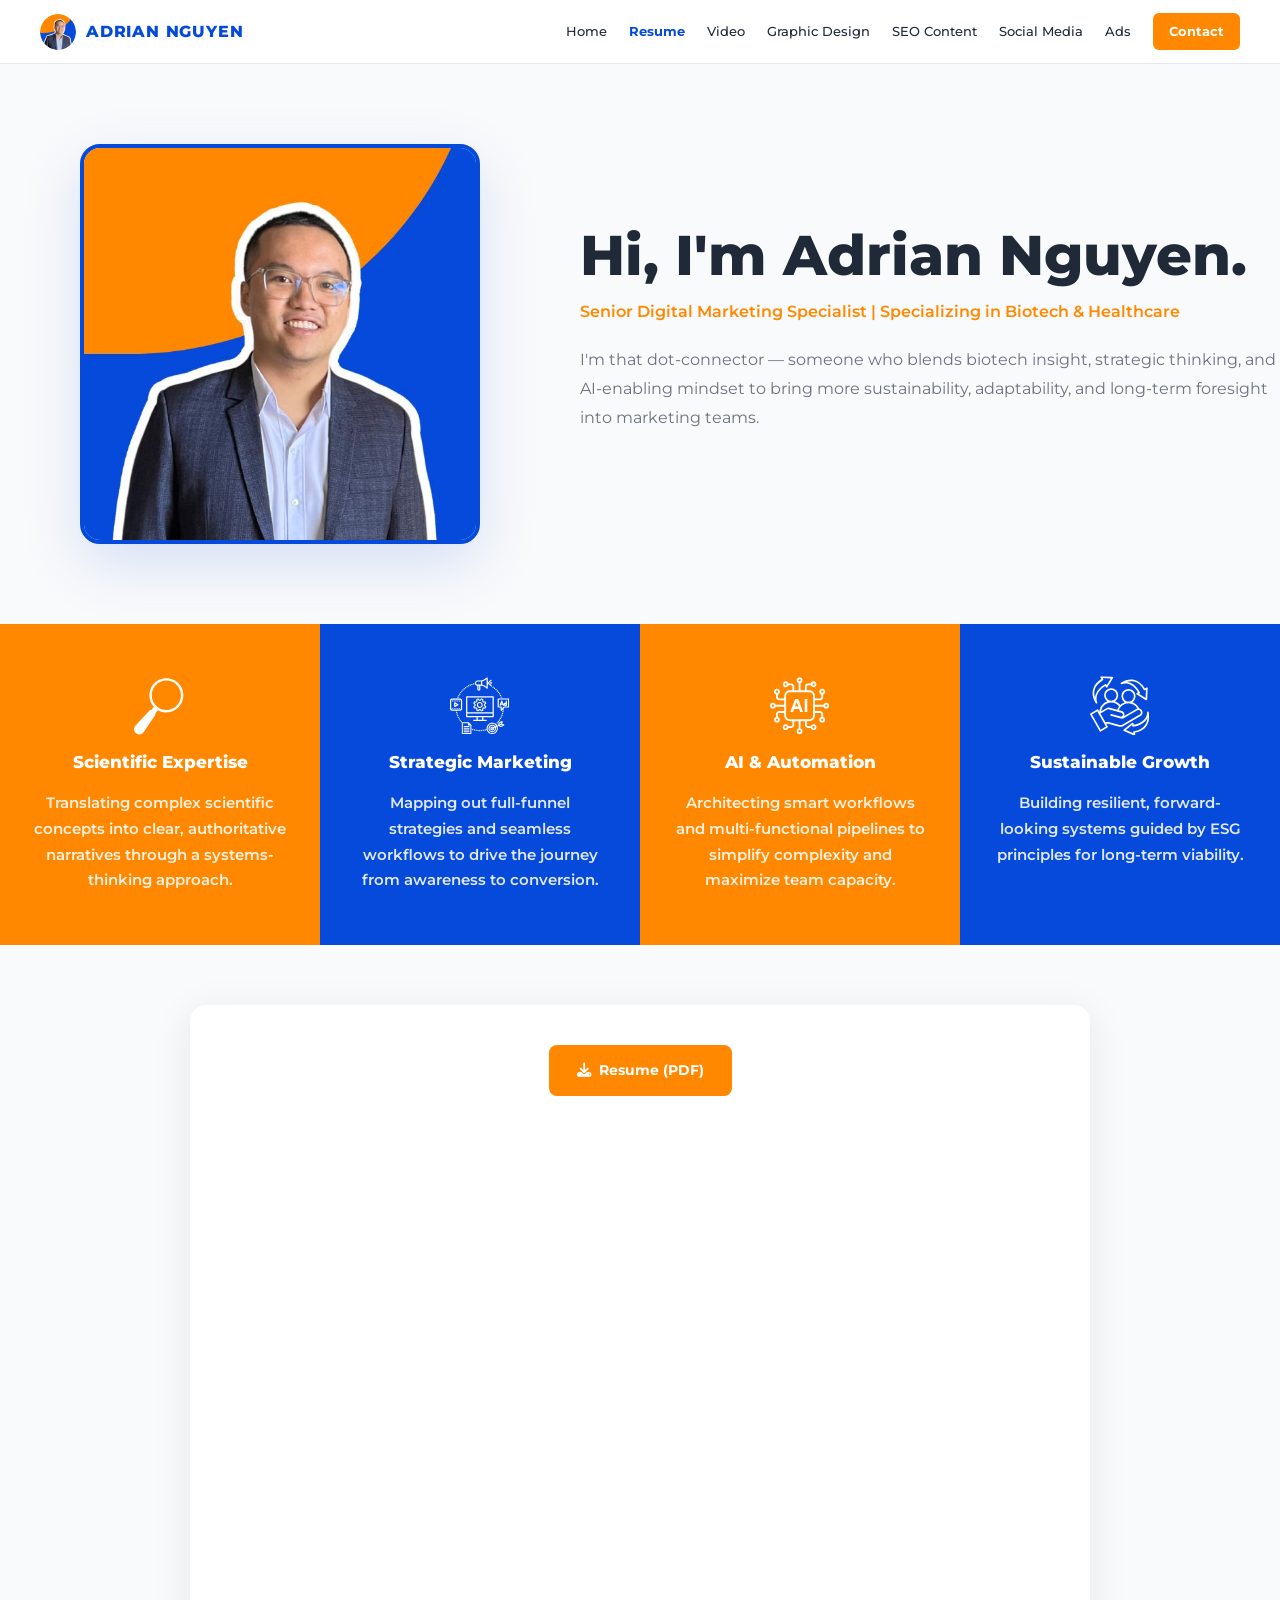
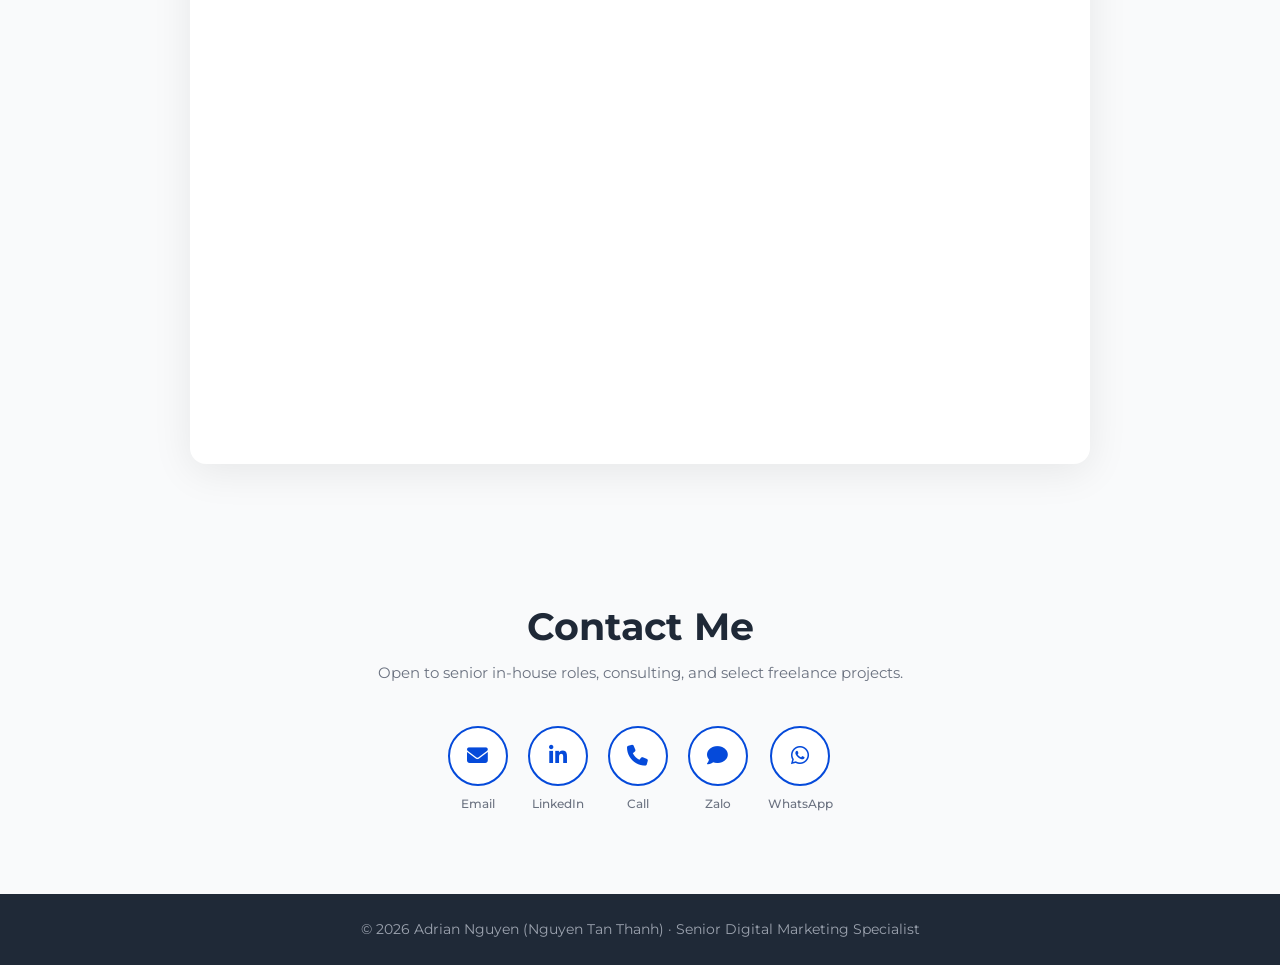
<file: resume.html>
<!DOCTYPE html>
<html lang="en">
<head>
  <meta charset="UTF-8"/>
  <meta name="viewport" content="width=device-width, initial-scale=1.0"/>
  <title>Resume | Adrian Nguyen</title>
  <link rel="icon" href="media/avatar-logo.png"/>
  <meta property="og:image" content="https://thanhnguyencmg.github.io/media/thumbnail-url.jpg"/>
  <meta property="og:image:width" content="1200"/>
  <meta property="og:image:height" content="630"/>
  <link rel="stylesheet" href="style.css"/>
  <link rel="stylesheet" href="https://cdnjs.cloudflare.com/ajax/libs/font-awesome/6.5.0/css/all.min.css"/>
  <style>
    .pdf-section { padding: 60px 40px; background: var(--bg-alt); }
    .pdf-wrapper { max-width: 900px; margin: 0 auto; background: #fff; border-radius: 16px; padding: 40px; box-shadow: 0 8px 40px rgba(0,0,0,0.08); text-align: center; }
    .pdf-embed { width: 100%; height: 900px; border: none; border-radius: 8px; display: block; }
    @media (max-width: 768px) { .pdf-section { padding: 40px 20px; } .pdf-wrapper { padding: 20px; } .pdf-embed { height: 500px; } }
  </style>
</head>
<body>

<header>
  <a href="index.html" class="nav-brand">
    <img src="media/avatar-logo.png" alt="Adrian" class="nav-avatar"/>
    <span class="logo">ADRIAN NGUYEN</span>
  </a>
  <nav>
    <a href="index.html">Home</a>
    <a href="resume.html" class="active">Resume</a>
    <a href="video.html">Video</a>
    <a href="graphic-design.html">Graphic Design</a>
    <a href="seo-content.html">SEO Content</a>
    <a href="social-media.html">Social Media</a>
    <a href="ads.html">Ads</a>
    <a href="#contact">Contact</a>
  </nav>
  <div class="hamburger"><span></span><span></span><span></span></div>
</header>
<div class="mobile-nav">
  <a href="index.html">Home</a>
  <a href="resume.html" class="active">Resume</a>
  <a href="video.html">Video</a>
  <a href="graphic-design.html">Graphic Design</a>
  <a href="seo-content.html">SEO Content</a>
  <a href="social-media.html">Social Media</a>
  <a href="ads.html">Ads</a>
  <a href="#contact">Contact</a>
</div>

<!-- HERO -->
<section class="hero">
  <div class="hero-inner">
    <div class="hero-img-wrap reveal">
      <img src="media/headshot.jpg" alt="Adrian Nguyen"/>
    </div>
    <div class="hero-text reveal">
      <h1>Hi, I'm Adrian Nguyen.</h1>
      <p class="sub">Senior Digital Marketing Specialist | Specializing in Biotech & Healthcare</p>
      <p>I'm that dot-connector — someone who blends biotech insight, strategic thinking, and an AI-enabling mindset to bring more sustainability, adaptability, and long-term foresight into marketing teams.</p>
    </div>
  </div>
</section>

<!-- PDF -->
<section class="pdf-section">
  <div class="pdf-wrapper reveal">
    <a class="btn btn-orange" href="media/CV-Adrian-Nguyen-2026.pdf" download style="display:inline-flex;align-items:center;gap:8px;margin-bottom:28px;">
      <i class="fa fa-download"></i> Resume (PDF)
    </a>
    <iframe
      src="media/CV-Adrian-Nguyen-2026.pdf"
      class="pdf-embed"
      title="Adrian Nguyen — Senior Digital Marketing Specialist CV, last updated March 2026">
    </iframe>
  </div>
</section>

<!-- CONTACT -->
<section id="contact">
  <div class="contact-inner">
    <h2 class="reveal">Contact Me</h2>
    <p class="contact-sub reveal">Open to senior in-house roles, consulting, and select freelance projects.</p>
    <div class="contact-icons reveal">
      <div class="contact-icon-btn"><a href="mailto:thanhnguyencmg@gmail.com"><i class="fa fa-envelope"></i></a><span>Email</span></div>
      <div class="contact-icon-btn"><a href="https://linkedin.com/in/adrian-thanh-nguyen" target="_blank"><i class="fab fa-linkedin-in"></i></a><span>LinkedIn</span></div>
      <div class="contact-icon-btn"><a href="tel:+84964955431"><i class="fa fa-phone"></i></a><span>Call</span></div>
      <div class="contact-icon-btn"><a href="https://zalo.me/84964955431" target="_blank"><i class="fa fa-comment"></i></a><span>Zalo</span></div>
      <div class="contact-icon-btn"><a href="https://wa.me/84964955431" target="_blank"><i class="fab fa-whatsapp"></i></a><span>WhatsApp</span></div>
    </div>
  </div>
</section>

<footer><p>© 2026 Adrian Nguyen (Nguyen Tan Thanh) · Senior Digital Marketing Specialist</p></footer>
<script src="script.js"></script>
</body>
</html>
</file>
<file: style.css>
@import url('https://fonts.googleapis.com/css2?family=Montserrat:wght@400;500;600;700;800&display=swap');
*, *::before, *::after { margin: 0; padding: 0; box-sizing: border-box; }
:root {
  --blue: #054ADA; --orange: #FF8800; --dark: #1F2937;
  --muted: #6B7280; --bg: #FFFFFF; --bg-alt: #F9FAFB;
  --border: #E5E7EB; --max-w: 1200px;
}
html { scroll-behavior: smooth; }
body { font-family: 'Montserrat', sans-serif; background: var(--bg); color: var(--dark); font-size: 16px; line-height: 1.7; }
img { max-width: 100%; display: block; }
a { text-decoration: none; color: inherit; }
h1 { font-size: clamp(2rem,5vw,3.5rem); font-weight: 800; line-height: 1.15; }
h2 { font-size: clamp(1.6rem,3vw,2.4rem); font-weight: 700; line-height: 1.2; }
h3 { font-size: clamp(1.1rem,2vw,1.5rem); font-weight: 600; }

/* HEADER */
header {
  position: sticky; top: 0; z-index: 1000;
  background: #fff; border-bottom: 1px solid var(--border);
  padding: 0 40px; height: 64px;
  display: flex; align-items: center; gap: 20px;
}
.nav-brand { display: flex; align-items: center; gap: 10px; flex-shrink: 0; }
.nav-brand:hover .logo { color: var(--orange); }
.nav-avatar { width: 36px; height: 36px; border-radius: 50%; object-fit: cover; }
.logo { font-size: 1rem; font-weight: 800; color: var(--blue); letter-spacing: 0.05em; white-space: nowrap; transition: color 0.2s; }
nav { display: flex; align-items: center; gap: 22px; margin-left: auto; flex-shrink: 0; }
nav a { font-size: 0.82rem; font-weight: 500; color: var(--dark); transition: color 0.2s; white-space: nowrap; }
nav a:hover { color: var(--orange); }
nav a.active { color: var(--blue); font-weight: 700; }
.hamburger { display: none; flex-direction: column; gap: 5px; cursor: pointer; margin-left: auto; padding: 4px; }
.hamburger span { display: block; width: 24px; height: 2px; background: var(--dark); }
.mobile-nav {
  display: none; position: fixed; top: 64px; left: 0; right: 0;
  background: #fff; border-bottom: 1px solid var(--border);
  padding: 16px 24px; flex-direction: column; z-index: 999;
  box-shadow: 0 8px 24px rgba(0,0,0,0.08);
}
.mobile-nav.open { display: flex; }
.mobile-nav a { font-size: 0.95rem; font-weight: 600; color: var(--dark); padding: 12px 0; border-bottom: 1px solid var(--border); }
.mobile-nav a:last-child { border-bottom: none; }
.mobile-nav a.active { color: var(--blue); }
.mobile-nav a:hover { color: var(--orange); }

/* HERO */
.hero { background: var(--bg-alt); padding: 80px 40px; }
.hero-inner { max-width: var(--max-w); margin: 0 auto; display: grid; grid-template-columns: 40% 60%; gap: 60px; align-items: center; }
.hero-img-wrap { display: flex; justify-content: center; }
.hero-img-wrap img, .hero-img-placeholder {
  width: 360px; height: 360px; border-radius: 20px; object-fit: cover;
  border: 4px solid var(--blue); box-shadow: 0 20px 60px rgba(5,74,218,0.15);
}
.hero-img-placeholder {
  background: linear-gradient(135deg,#e8f0fe,#d2e4ff);
  display: flex; align-items: center; justify-content: center;
  font-size: 0.85rem; color: var(--blue); font-weight: 600; text-align: center; padding: 20px;
}
.hero-text .page-icon { width: 52px; height: 52px; margin-bottom: 12px; }
.hero-text h1 { color: var(--dark); margin-bottom: 10px; }
.hero-text .sub { font-size: 1rem; font-weight: 600; color: var(--orange); margin-bottom: 20px; }
.hero-text p { color: var(--muted); font-size: 1rem; line-height: 1.8; margin-bottom: 32px; }
.hero-btns { display: flex; gap: 14px; flex-wrap: wrap; }

/* BUTTONS */
.btn { display: inline-block; padding: 13px 28px; border-radius: 8px; font-weight: 700; font-size: 0.9rem; font-family: 'Montserrat',sans-serif; transition: all 0.25s; cursor: pointer; border: none; }
.btn-primary { background: var(--blue); color: #fff; }
.btn-primary:hover { background: #0339b0; transform: translateY(-2px); box-shadow: 0 8px 24px rgba(5,74,218,0.3); }
.btn-outline { background: transparent; color: var(--blue); border: 2px solid var(--blue); }
.btn-outline:hover { background: var(--blue); color: #fff; }
.btn-orange { background: var(--orange); color: #fff; }
.btn-orange:hover { background: #e07700; transform: translateY(-2px); }

/* SECTIONS */
.section { padding: 80px 40px; }
.section-alt { background: var(--bg-alt); }
.section-inner { max-width: var(--max-w); margin: 0 auto; }
.section-title { font-size: clamp(1.5rem,3vw,2.2rem); font-weight: 700; color: var(--dark); margin-bottom: 8px; }
.section-title span { color: var(--blue); }
.section-sub { color: var(--muted); font-size: 0.95rem; margin-bottom: 48px; }

/* CONTACT */
#contact { background: var(--bg-alt); padding: 80px 40px; text-align: center; }
#contact .contact-inner { max-width: 600px; margin: 0 auto; }
#contact h2 { color: var(--dark); margin-bottom: 10px; }
#contact .contact-sub { color: var(--muted); margin-bottom: 40px; font-size: 0.95rem; }
.contact-icons { display: flex; justify-content: center; gap: 20px; flex-wrap: wrap; }
.contact-icon-btn { display: flex; flex-direction: column; align-items: center; gap: 8px; }
.contact-icon-btn a { width: 60px; height: 60px; border-radius: 50%; border: 2px solid var(--blue); display: flex; align-items: center; justify-content: center; color: var(--blue); font-size: 1.3rem; transition: all 0.25s; background: #fff; }
.contact-icon-btn a:hover { background: var(--orange); border-color: var(--orange); color: #fff; transform: translateY(-4px); box-shadow: 0 8px 20px rgba(255,136,0,0.3); }
.contact-icon-btn span { font-size: 0.75rem; color: var(--muted); font-weight: 500; }

/* FOOTER */
footer { background: var(--dark); color: #9CA3AF; text-align: center; padding: 24px 40px; font-size: 0.85rem; }

/* ANIMATIONS */
.reveal { opacity: 0; transform: translateY(32px); transition: opacity 0.6s ease, transform 0.6s ease; }
.reveal.visible { opacity: 1; transform: translateY(0); }

/* STATS */
.stats-grid { display: grid; grid-template-columns: repeat(auto-fit,minmax(200px,1fr)); gap: 20px; margin: 32px 0; }
.stat-card { background: #fff; border: 1px solid var(--border); border-radius: 12px; padding: 24px 20px; text-align: center; transition: box-shadow 0.3s; }
.stat-card:hover { box-shadow: 0 8px 32px rgba(5,74,218,0.1); }
.stat-card .stat-number { font-size: 2rem; font-weight: 800; color: var(--blue); line-height: 1; margin-bottom: 6px; }
.stat-card .stat-label { font-size: 0.8rem; color: var(--muted); font-weight: 500; }

/* TAGS */
.tag { background: #EFF6FF; color: var(--blue); border: 1px solid #BFDBFE; padding: 7px 16px; border-radius: 100px; font-size: 0.82rem; font-weight: 600; transition: all 0.2s; }
.tag:hover { background: var(--blue); color: #fff; }
.badge { background: #EFF6FF; color: var(--blue); border: 1px solid #BFDBFE; padding: 4px 12px; border-radius: 100px; font-size: 0.75rem; font-weight: 600; }
.tag-row { display: flex; gap: 8px; flex-wrap: wrap; margin-top: 16px; }

/* CORE VALUES */
.core-values { display: grid; grid-template-columns: repeat(4,1fr); }
.core-value-col { padding: 52px 32px; text-align: center; display: flex; flex-direction: column; align-items: center; gap: 16px; }
.core-value-col:nth-child(odd) { background: #fff; }
.core-value-col:nth-child(even) { background: #EFF6FF; }
.core-value-col img { width: 60px; height: 60px; }
.core-value-col h3 { font-size: 1.05rem; font-weight: 700; color: var(--dark); line-height: 1.3; }
.core-value-col p { font-size: 0.95rem; color: var(--muted); line-height: 1.7; }

/* VIDEO CAROUSEL */
.video-section-block { padding: 60px 40px; }
.video-section-block + .video-section-block { border-top: 1px solid var(--border); }
.video-section-inner { max-width: var(--max-w); margin: 0 auto; }
.vs-heading { font-size: 1.3rem; font-weight: 700; color: var(--dark); margin-bottom: 24px; padding-bottom: 10px; border-bottom: 3px solid var(--blue); display: inline-block; }

.carousel-wrap { position: relative; padding: 0 28px; }
.carousel-track-outer { overflow: hidden; }
.carousel-track { display: flex; gap: 10px; transition: transform 0.4s cubic-bezier(.25,.46,.45,.94); will-change: transform; }

/* All video items */
.video-item { flex-shrink: 0; border-radius: 10px; overflow: hidden; background: #111; position: relative; }
.video-item.r169 { width: 320px; height: 180px; }
.video-item.r916 { width: 101px; height: 180px; }

.carousel-btn {
  position: absolute; top: 50%; transform: translateY(-50%);
  width: 44px; height: 44px; border-radius: 50%; border: none;
  background: #fff; box-shadow: 0 2px 16px rgba(0,0,0,0.15);
  display: flex; align-items: center; justify-content: center;
  cursor: pointer; z-index: 10; transition: all 0.2s; color: var(--dark); font-size: 0.9rem;
}
.carousel-btn:hover { background: var(--blue); color: #fff; }
.carousel-btn.prev-btn { left: -6px; }
.carousel-btn.next-btn { right: -6px; }

/* RESPONSIVE */
@media (max-width: 960px) {
  header { padding: 0 20px; }
  nav { display: none; }
  .hamburger { display: flex; }
  .hero { padding: 48px 20px; }
  .hero-inner { grid-template-columns: 1fr; gap: 32px; }
  .hero-img-wrap img, .hero-img-placeholder { width: 220px; height: 220px; margin: 0 auto; }
  .section { padding: 48px 20px; }
  #contact { padding: 48px 20px; }
  .core-values { grid-template-columns: repeat(2,1fr); }
  .core-value-col { padding: 36px 20px; }
  .video-section-block { padding: 40px 20px; }

  /* Mobile video items */
  .video-item.r169 { width: calc(100vw - 80px); height: 180px; }
  .video-item.r916 { width: 101px; height: 180px; }

  .carousel-wrap { padding: 0 20px; }
}
@media (max-width: 480px) {
  .core-values { grid-template-columns: 1fr 1fr; }
  .core-value-col img { width: 40px; height: 40px; }
  .video-item.r169 { width: calc(100vw - 72px); height: 160px; }
  .video-item.r916 { width: 90px; height: 160px; }
}

/* ── CERTIFICATES CAROUSEL ─────────────────────────────── */
.cert-outer { overflow: hidden; padding: 4px 0; }
.cert-track {
  display: flex; gap: 20px;
  animation: cert-slide 38s linear infinite;
  width: max-content;
}
.cert-track:hover { animation-play-state: paused; }
@keyframes cert-slide {
  from { transform: translateX(0); }
  to   { transform: translateX(-1800px); }
}
.cert-card {
  width: 280px; flex-shrink: 0;
  border: 1px solid var(--border); border-radius: 12px; overflow: hidden;
  cursor: pointer; background: #fff; transition: box-shadow 0.25s, transform 0.25s;
}
.cert-card:hover { box-shadow: 0 8px 24px rgba(5,74,218,0.15); transform: translateY(-3px); }
.cert-thumb { aspect-ratio: 16/9; overflow: hidden; background: var(--bg-alt); }
.cert-thumb img { width: 100%; height: 100%; object-fit: cover; display: block; transition: transform 0.3s; }
.cert-card:hover .cert-thumb img { transform: scale(1.04); }
.cert-label { padding: 10px 14px; font-size: 0.75rem; font-weight: 600; color: var(--dark); line-height: 1.4; }

/* Certificate modal */
#cert-modal { display: none; position: fixed; inset: 0; z-index: 9999; background: rgba(0,0,0,0.88); align-items: center; justify-content: center; padding: 16px; }
#cert-modal.open { display: flex; }
.cert-modal-inner { background: #fff; border-radius: 14px; overflow: hidden; width: min(960px,96vw); height: min(90vh,700px); display: flex; flex-direction: column; box-shadow: 0 32px 80px rgba(0,0,0,0.5); animation: certPopIn 0.2s ease; }
@keyframes certPopIn { from{transform:scale(0.88);opacity:0} to{transform:scale(1);opacity:1} }
.cert-modal-header { display: flex; justify-content: space-between; align-items: center; padding: 12px 18px; border-bottom: 1px solid var(--border); flex-shrink: 0; }
.cert-modal-title { font-size: 0.88rem; font-weight: 700; color: var(--dark); }
.cert-modal-close { width: 32px; height: 32px; border: none; background: none; cursor: pointer; font-size: 1.3rem; color: var(--muted); display: flex; align-items: center; justify-content: center; border-radius: 6px; transition: background 0.2s; }
.cert-modal-close:hover { background: var(--bg-alt); color: var(--dark); }
#cert-iframe { flex: 1; border: none; width: 100%; display: block; }

/* ── GLOBAL FINAL TOUCHES ──────────────────────────────── */

/* Nav: Contact button → orange */
nav a[href="#contact"] {
  background: var(--orange); color: #fff !important;
  padding: 7px 16px; border-radius: 6px; font-weight: 700 !important;
}
nav a[href="#contact"]:hover { background: #e07700; color: #fff !important; }
.mobile-nav a[href="#contact"] {
  background: var(--orange); color: #fff; border-radius: 8px;
  padding: 12px 16px; font-weight: 700;
}

/* Core values — orange/blue alternating, white text */
.core-value-col:nth-child(1), .core-value-col:nth-child(3) { background: var(--orange); }
.core-value-col:nth-child(2), .core-value-col:nth-child(4) { background: var(--blue); }
.core-value-col h3 { color: #fff; font-weight: 800; }
.core-value-col p { color: rgba(255,255,255,0.88); font-weight: 600; }
.core-value-col img { filter: brightness(0) invert(1); }

/* Hero image bigger */
.hero-img-wrap img, .hero-img-placeholder { width: 400px; height: 400px; }

/* Remove video section border separator */
.video-section-block + .video-section-block { border-top: none; }

/* Remove sub-section border separator in SEO content */
.sub-section { border-top: none; }

/* Notification popup */
#claude-notification {
  position: fixed; bottom: 24px; right: 24px; z-index: 8000;
  width: 268px; background: #fff; border-radius: 16px;
  box-shadow: 0 8px 32px rgba(0,0,0,0.16), 0 0 0 1px rgba(0,0,0,0.06);
  padding: 12px 14px; display: flex; gap: 10px; align-items: flex-start;
  animation: notifIn 0.45s cubic-bezier(.34,1.56,.64,1);
  transition: opacity 0.3s ease, transform 0.3s ease;
}
#claude-notification.dismissed { opacity: 0; transform: translateY(14px) scale(0.94); pointer-events: none; }
@keyframes notifIn { from{opacity:0;transform:translateY(22px) scale(0.88)} to{opacity:1;transform:translateY(0) scale(1)} }
.notif-avatar { width: 34px; height: 34px; border-radius: 50%; overflow: hidden; flex-shrink: 0; border: 1.5px solid #E5E7EB; }
.notif-avatar img { width: 100%; height: 100%; object-fit: cover; display: block; }
.notif-body { flex: 1; min-width: 0; }
.notif-header { display: flex; justify-content: space-between; align-items: center; margin-bottom: 7px; }
.notif-name { font-size: 0.78rem; font-weight: 700; color: var(--dark); font-family: 'Montserrat',sans-serif; }
.notif-close { width: 20px; height: 20px; border: none; background: none; cursor: pointer; color: var(--muted); font-size: 1rem; display: flex; align-items: center; justify-content: center; border-radius: 4px; line-height: 1; padding: 0; transition: background 0.15s; }
.notif-close:hover { background: var(--bg-alt); color: var(--dark); }
.notif-img { width: 100%; border-radius: 8px; overflow: hidden; margin-bottom: 7px; aspect-ratio: 16/9; background: var(--bg-alt); }
.notif-img img { width: 100%; height: 100%; object-fit: cover; display: block; }
.notif-text { font-size: 0.73rem; color: var(--muted); line-height: 1.5; font-family: 'Montserrat',sans-serif; }

/* Mobile hero text centering */
@media (max-width: 960px) {
  .hero-img-wrap img, .hero-img-placeholder { width: 260px; height: 260px; }
  .hero-text { text-align: center; }
  .hero-text .page-icon { display: block; margin: 0 auto 12px; }
  .hero-btns { justify-content: center; }
  .hero-text .sub { text-align: center; }
}
</file>
